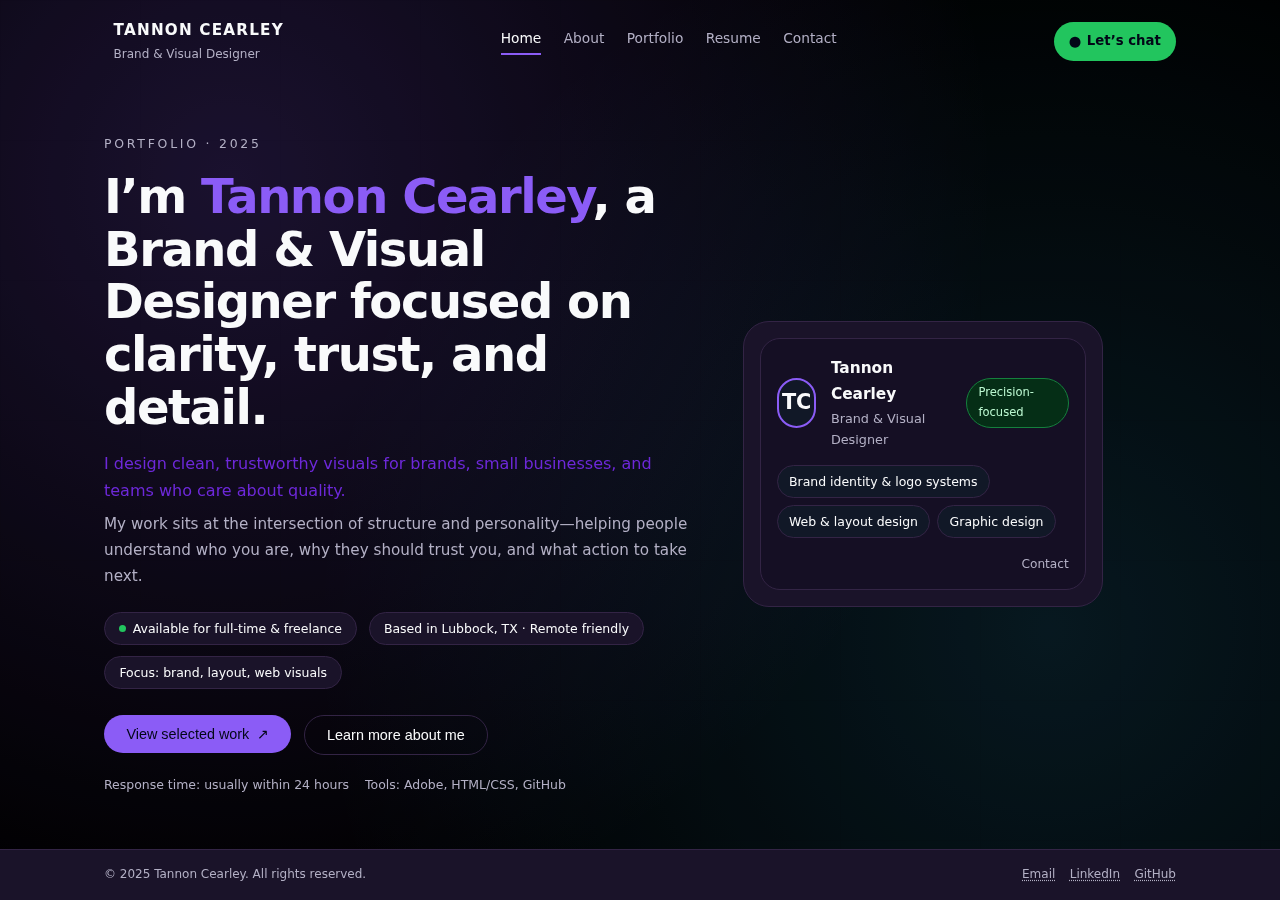
<file: index.html>
<!DOCTYPE html>
<html lang="en">
<head>
  <meta charset="UTF-8" />
  <meta name="viewport" content="width=device-width, initial-scale=1.0" />
  <title>Tannon Cearley | Brand & Visual Designer</title>
  <link rel="stylesheet" href="style.css" />
</head>
<body>
  <!-- Header -->
  <header class="nav">
    <div class="nav-inner">
      <div class="nav-left">
        <div class="nav-logo"></div>
        <div class="nav-title">
          <div class="nav-title-main">Tannon Cearley</div>
          <div class="nav-title-sub">Brand &amp; Visual Designer</div>
        </div>
      </div>
      <nav class="nav-links">
        <a href="index.html" class="nav-link active">Home</a>
        <a href="about.html" class="nav-link">About</a>
        <a href="work.html" class="nav-link">Portfolio</a>
        <a href="resume.html" class="nav-link">Resume</a>
        <a href="contact.html" class="nav-link">Contact</a>
      </nav>
      <a href="contact.html" class="nav-cta">
        <span>●</span> Let’s chat
      </a>
    </div>
  </header>

  <!-- Main content (hero) -->
  <main>
    <div class="page">
      <section class="hero">
        <div class="hero-left">
          <div class="hero-eyebrow">Portfolio · 2025</div>
          <h1 class="hero-main-heading">
            I’m <span>Tannon Cearley</span>, a Brand &amp; Visual Designer focused on clarity, trust, and detail.
          </h1>
          <p class="hero-subtitle">
            I design clean, trustworthy visuals for brands, small businesses, and teams who care about quality.
          </p>
          <p class="hero-description">
            My work sits at the intersection of structure and personality—helping people understand who you are,
            why they should trust you, and what action to take next.
          </p>

          <div class="hero-badges">
            <div class="badge">
              <span class="badge-dot"></span>
              Available for full-time &amp; freelance
            </div>
            <div class="badge">
              Based in Lubbock, TX · Remote friendly
            </div>
            <div class="badge">
              Focus: brand, layout, web visuals
            </div>
          </div>

          <div class="hero-actions">
            <a href="work.html">
              <button class="button-primary">
                View selected work
                <span>↗</span>
              </button>
            </a>
            <a href="about.html">
              <button class="button-secondary">
                Learn more about me
              </button>
            </a>
          </div>

          <div class="hero-meta">
            <span>Response time: usually within 24 hours</span>
            <span>Tools: Adobe, HTML/CSS, GitHub</span>
          </div>
        </div>

        <aside class="hero-card">
          <div class="hero-card-inner">
            <div class="hero-card-header">
              <div class="avatar">
                <div class="avatar-inner">TC</div>
              </div>
              <div class="hero-card-meta">
                <div class="hero-card-name">Tannon Cearley</div>
                <div class="hero-card-role">Brand &amp; Visual Designer</div>
              </div>
              <div class="hero-card-tag">Precision-focused</div>
            </div>

            <div class="hero-card-row">
              <span class="hero-chip">Brand identity &amp; logo systems</span>
              <span class="hero-chip">Web &amp; layout design</span>
              <span class="hero-chip">Graphic design</span>
            </div>

            <div class="hero-card-footer">
              <span>
                <span class="status-dot"></span>
              </span>
              <a href="contact.html">Contact</a>
            </div>
          </div>
        </aside>
      </section>
    </div>
  </main>

  <!-- Footer -->
  <footer>
    <div class="footer-inner">
      <span>© 2025 Tannon Cearley. All rights reserved.</span>
      <div class="footer-links">
        <a href="mailto:you@example.com">Email</a>
        <a href="#" target="_blank" rel="noopener noreferrer">LinkedIn</a>
        <a href="#" target="_blank" rel="noopener noreferrer">GitHub</a>
      </div>
    </div>
  </footer>
</body>
</html>
</file>
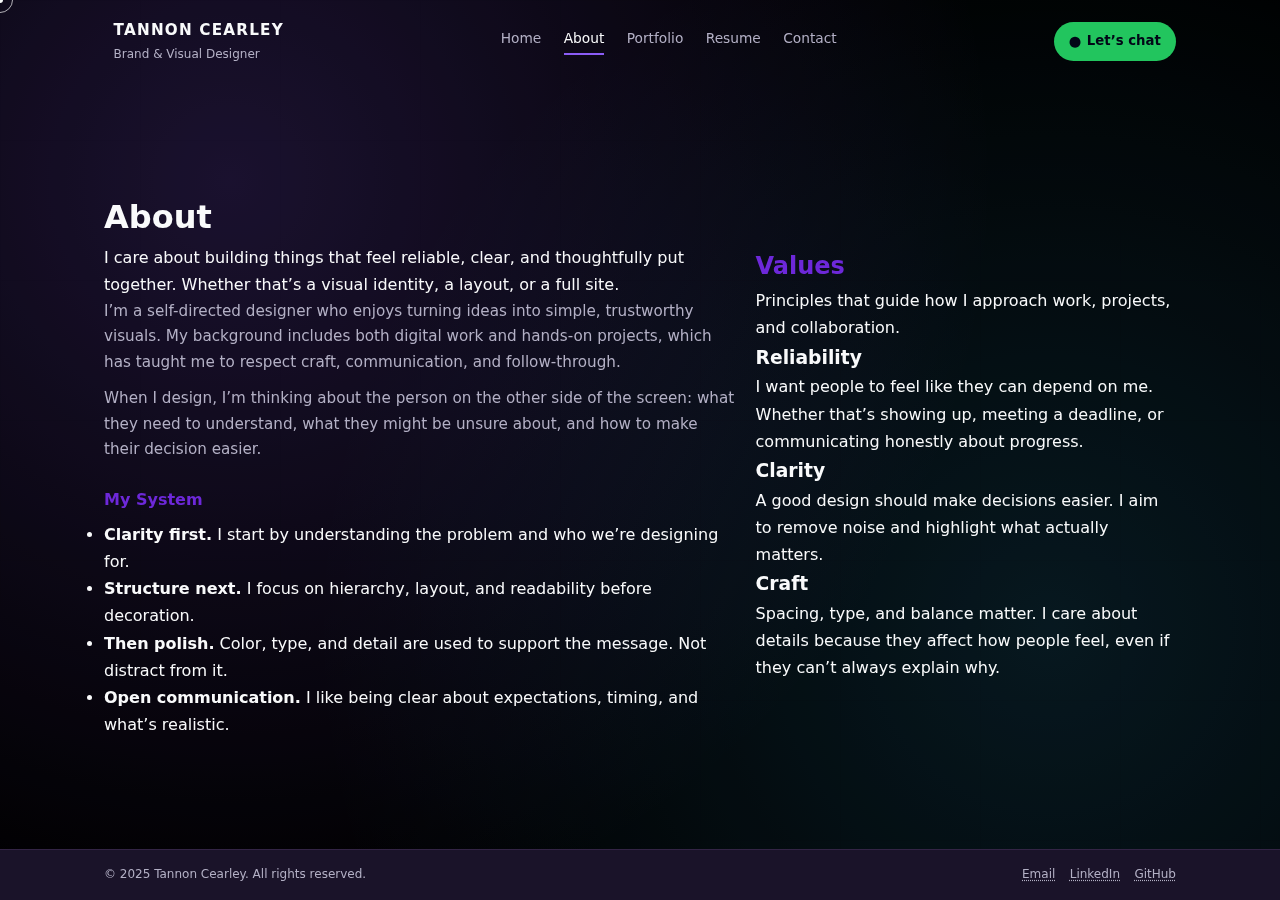
<file: about.html>
<!DOCTYPE html>
<html lang="en">
<head>
  <meta charset="UTF-8" />
  <meta name="viewport" content="width=device-width, initial-scale=1.0" />
  <title>About | Tannon Cearley</title>
  <link rel="stylesheet" href="style.css" />
</head>
<body>
  <header class="nav">
    <div class="nav-inner">
      <div class="nav-left">
        <div class="nav-logo"></div>
        <div class="nav-title">
          <div class="nav-title-main">Tannon Cearley</div>
          <div class="nav-title-sub">Brand &amp; Visual Designer</div>
        </div>
      </div>
      <nav class="nav-links">
        <a href="index.html" class="nav-link">Home</a>
        <a href="about.html" class="nav-link active">About</a>
        <a href="work.html" class="nav-link">Portfolio</a>
        <a href="resume.html" class="nav-link">Resume</a>
        <a href="contact.html" class="nav-link">Contact</a>
      </nav>
      <a href="contact.html" class="nav-cta">
        <span>●</span> Let’s chat
      </a>
    </div>
  </header>

  <main>
    <div class="page">
      <section class="about-layout">
        <div class="section-header">
          <h1 class="section-title">
            About
          </h1>
          <p class="section-subtitle">
            I care about building things that feel reliable, clear, and thoughtfully put together.
            Whether that’s a visual identity, a layout, or a full site.
          </p>
        </div>

        <div class="grid-2">
          <article class="card-soft">
            <p class="hero-description" style="margin-bottom: 0.6rem;">
              I’m a self-directed designer who enjoys turning ideas into simple, trustworthy visuals.
              My background includes both digital work and hands-on projects, which has taught me to
              respect craft, communication, and follow-through.
            </p>
            <p class="hero-description">
              When I design, I’m thinking about the person on the other side of the screen:
              what they need to understand, what they might be unsure about, and how to make
              their decision easier.
            </p>
          </article>

          <article class="card">
            <h2 class="hero-subtitle">My System</h2>
            <ul class="list-muted">
              <li><strong>Clarity first.</strong> I start by understanding the problem and who we’re designing for.</li>
              <li><strong>Structure next.</strong> I focus on hierarchy, layout, and readability before decoration.</li>
              <li><strong>Then polish.</strong> Color, type, and detail are used to support the message. Not distract from it.</li>
              <li><strong>Open communication.</strong> I like being clear about expectations, timing, and what’s realistic.</li>
            </ul>
          </article>
        </div>
      </section>

      <section>
        <div class="section-header">
          <h2 class="section-title1">
            Values
          </h2>
          <p class="section-subtitle">
            Principles that guide how I approach work, projects, and collaboration.
          </p>
        </div>

        <div class="grid-3">
          <article class="card">
            <h3 class="project-title">Reliability</h3>
            <p class="project-desc">
              I want people to feel like they can depend on me. Whether that’s showing up, meeting a deadline,
              or communicating honestly about progress.
            </p>
          </article>
          <article class="card">
            <h3 class="project-title">Clarity</h3>
            <p class="project-desc">
              A good design should make decisions easier. I aim to remove noise and highlight what actually matters.
            </p>
          </article>
          <article class="card">
            <h3 class="project-title">Craft</h3>
            <p class="project-desc">
              Spacing, type, and balance matter. I care about details because they affect how people feel,
              even if they can’t always explain why.
            </p>
          </article>
        </div>
      </section>
    </div>
  </main>

  <!-- Footer -->
  <footer>
    <div class="footer-inner">
      <span>© 2025 Tannon Cearley. All rights reserved.</span>
      <div class="footer-links">
        <a href="mailto:you@example.com">Email</a>
        <a href="#" target="_blank" rel="noopener noreferrer">LinkedIn</a>
        <a href="#" target="_blank" rel="noopener noreferrer">GitHub</a>
      </div>
    </div>
  </footer>
<div id="cursor-dot"></div>
<div id="cursor-ring"></div>
<div id="scroll-hint">Scroll to move between pages ↓</div>
<script src="main.js"></script>
</body>
</html>
</file>
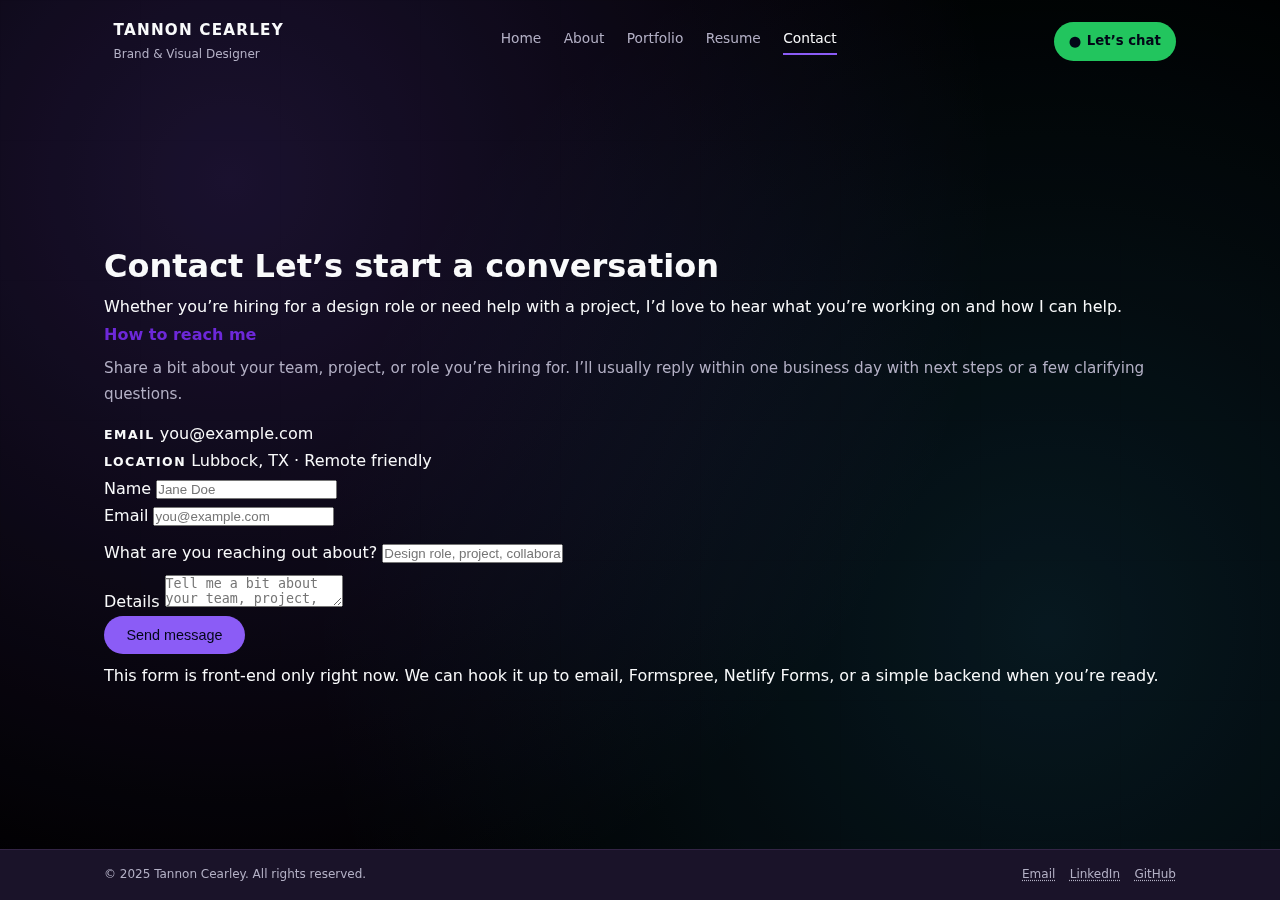
<file: contact.html>
<!DOCTYPE html>
<html lang="en">
<head>
  <meta charset="UTF-8" />
  <meta name="viewport" content="width=device-width, initial-scale=1.0" />
  <title>Contact | Tannon Cearley</title>
  <link rel="stylesheet" href="style.css" />
</head>
<body>
  <header class="nav">
    <div class="nav-inner">
      <div class="nav-left">
        <div class="nav-logo"></div>
        <div class="nav-title">
          <div class="nav-title-main">Tannon Cearley</div>
          <div class="nav-title-sub">Brand &amp; Visual Designer</div>
        </div>
      </div>
      <nav class="nav-links">
        <a href="index.html" class="nav-link">Home</a>
        <a href="about.html" class="nav-link">About</a>
        <a href="work.html" class="nav-link">Portfolio</a>
        <a href="resume.html" class="nav-link">Resume</a>
        <a href="contact.html" class="nav-link active">Contact</a>
      </nav>
      <a href="contact.html" class="nav-cta">
        <span>●</span> Let’s chat
      </a>
    </div>
  </header>

  <main>
    <div class="page">
      <section>
        <div class="section-header">
          <h1 class="section-title">
            Contact
            <span class="section-tag">Let’s start a conversation</span>
          </h1>
          <p class="section-subtitle">
            Whether you’re hiring for a design role or need help with a project, I’d love to hear what
            you’re working on and how I can help.
          </p>
        </div>

        <div class="contact-grid card-soft">
          <div>
            <h2 class="hero-subtitle">How to reach me</h2>
            <p class="hero-description" style="margin-bottom: 0.8rem;">
              Share a bit about your team, project, or role you’re hiring for. I’ll usually reply within
              one business day with next steps or a few clarifying questions.
            </p>

            <div class="contact-pill-row">
              <div class="contact-pill">
                <strong style="font-size: 0.78rem; text-transform: uppercase; letter-spacing: 0.12em;">Email</strong>
                <span>you@example.com</span>
              </div>
              <div class="contact-pill">
                <strong style="font-size: 0.78rem; text-transform: uppercase; letter-spacing: 0.12em;">Location</strong>
                <span>Lubbock, TX · Remote friendly</span>
              </div>
            </div>
          </div>

          <form>
            <div class="form-row-2">
              <div>
                <label for="name">Name</label>
                <input id="name" type="text" placeholder="Jane Doe" />
              </div>
              <div>
                <label for="email">Email</label>
                <input id="email" type="email" placeholder="you@example.com" />
              </div>
            </div>

            <div style="margin-top: 0.6rem;">
              <label for="subject">What are you reaching out about?</label>
              <input id="subject" type="text" placeholder="Design role, project, collaboration..." />
            </div>

            <div style="margin-top: 0.6rem;">
              <label for="message">Details</label>
              <textarea id="message" placeholder="Tell me a bit about your team, project, or role."></textarea>
            </div>

            <div class="form-actions">
              <button type="submit" class="button-primary">
                Send message
              </button>
            </div>

            <p class="project-desc" style="margin-top: 0.5rem;">
              This form is front-end only right now. We can hook it up to email, Formspree, Netlify Forms,
              or a simple backend when you’re ready.
            </p>
          </form>
        </div>
      </section>
    </div>
  </main>

  <!-- Footer -->
  <footer>
    <div class="footer-inner">
      <span>© 2025 Tannon Cearley. All rights reserved.</span>
      <div class="footer-links">
        <a href="mailto:you@example.com">Email</a>
        <a href="#" target="_blank" rel="noopener noreferrer">LinkedIn</a>
        <a href="#" target="_blank" rel="noopener noreferrer">GitHub</a>
      </div>
    </div>
  </footer>
<div id="scroll-hint">Scroll to move between pages ↓</div>
<script src="main.js"></script>
</body>
</html>
</file>
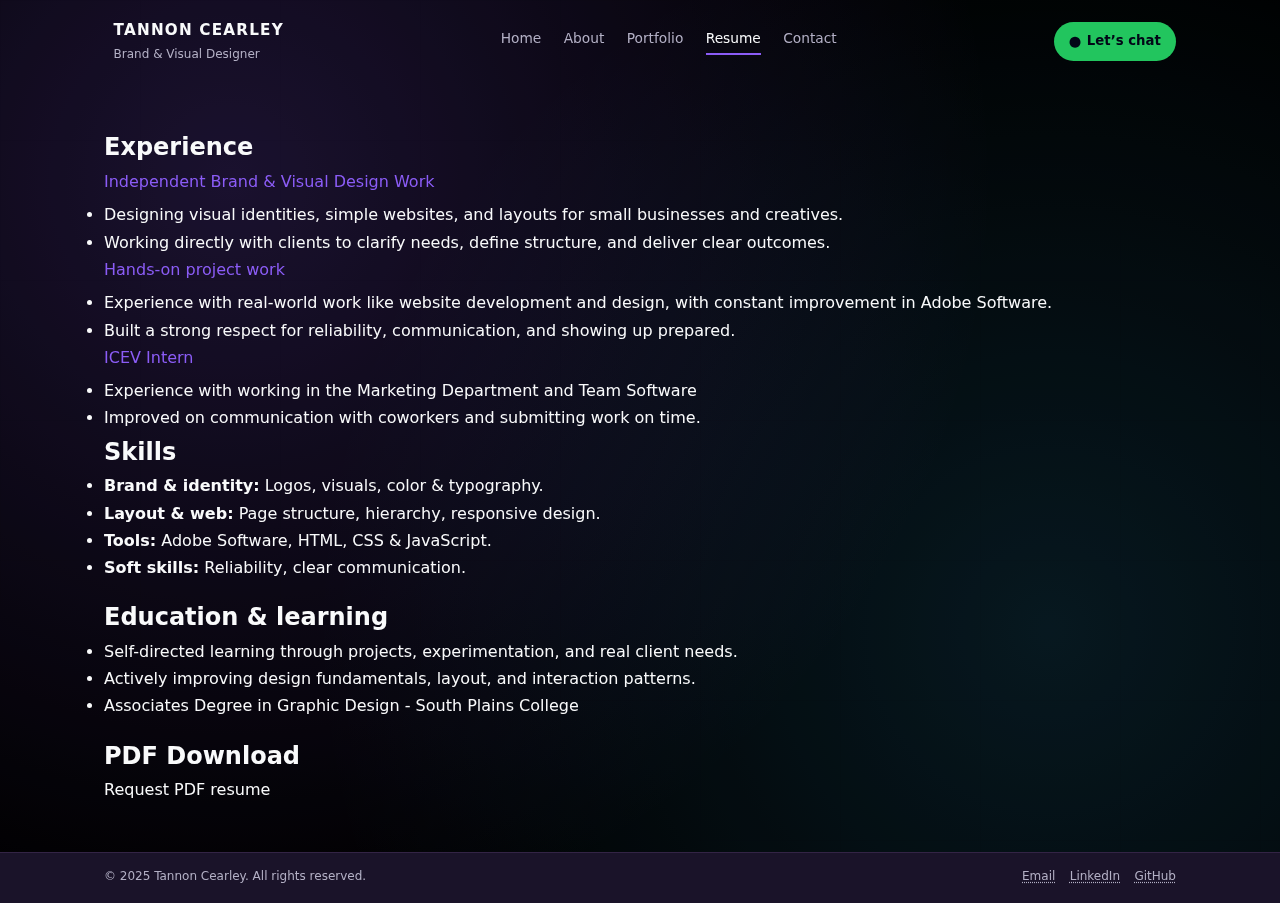
<file: resume.html>
<!DOCTYPE html>
<html lang="en">
<head>
  <meta charset="UTF-8" />
  <meta name="viewport" content="width=device-width, initial-scale=1.0" />
  <title>Resume | Tannon Cearley</title>
  <link rel="stylesheet" href="style.css" />
</head>
<body>
  <header class="nav">
    <div class="nav-inner">
      <div class="nav-left">
        <div class="nav-logo"></div>
        <div class="nav-title">
          <div class="nav-title-main">Tannon Cearley</div>
          <div class="nav-title-sub">Brand &amp; Visual Designer</div>
        </div>
      </div>
      <nav class="nav-links">
        <a href="index.html" class="nav-link">Home</a>
        <a href="about.html" class="nav-link">About</a>
        <a href="work.html" class="nav-link">Portfolio</a>
        <a href="resume.html" class="nav-link active">Resume</a>
        <a href="contact.html" class="nav-link">Contact</a>
      </nav>
      <a href="contact.html" class="nav-cta">
        <span>●</span> Let’s chat
      </a>
    </div>
  </header>

  <main>
    <div class="page">
        <div class="resume-grid">
          <div>
            <h2 class="resume-section-title">Experience</h2>
            <div class="resume-item card-soft">
              <div class="resume-item-title">Independent Brand &amp; Visual Design Work</div>
              <ul class="list-muted" style="margin-top: 0.4rem;">
                <li>Designing visual identities, simple websites, and layouts for small businesses and creatives.</li>
                <li>Working directly with clients to clarify needs, define structure, and deliver clear outcomes.</li>
              </ul>
            </div>

            <div class="resume-item card">
              <div class="resume-item-title">Hands-on project work</div>
              <ul class="list-muted" style="margin-top: 0.4rem;">
                <li>Experience with real-world work like website development and design, with constant improvement in Adobe Software.</li>
                <li>Built a strong respect for reliability, communication, and showing up prepared.</li>
              </ul>
            </div>

            <div class="resume-item card">
              <div class="resume-item-title">ICEV Intern</div>
              <ul class="list-muted" style="margin-top: 0.4rem;">
                <li>Experience with working in the Marketing Department and Team Software</li>
                <li>Improved on communication with coworkers and submitting work on time.</li>
                </li>
              </ul>
            </div>
          </div>

          <aside>
            <div class="card">
              <h2 class="resume-section-title">Skills</h2>
              <ul class="list-muted">
                <li><strong>Brand &amp; identity:</strong> Logos, visuals, color &amp; typography.</li>
                <li><strong>Layout &amp; web:</strong> Page structure, hierarchy, responsive design.</li>
                <li><strong>Tools:</strong> Adobe Software, HTML, CSS &amp; JavaScript.</li>
                <li><strong>Soft skills:</strong> Reliability, clear communication.</li>
              </ul>
            </div>

            <div class="card" style="margin-top: 1rem;">
              <h2 class="resume-section-title">Education &amp; learning</h2>
              <ul class="list-muted">
                <li>Self-directed learning through projects, experimentation, and real client needs.</li>
                <li>Actively improving design fundamentals, layout, and interaction patterns.</li>
                <li>Associates Degree in Graphic Design - South Plains College</li>
              </ul>
            </div>

            <div class="card" style="margin-top: 1rem;">
              <h2 class="resume-section-title">PDF Download</h2>
              <!-- You can later replace # with a link to a real PDF -->
              <a href="#" class="project-link">Request PDF resume</a>
            </div>
          </aside>
        </div>
      </section>
    </div>
  </main>

  <!-- Footer -->
  <footer>
    <div class="footer-inner">
      <span>© 2025 Tannon Cearley. All rights reserved.</span>
      <div class="footer-links">
        <a href="mailto:you@example.com">Email</a>
        <a href="#" target="_blank" rel="noopener noreferrer">LinkedIn</a>
        <a href="#" target="_blank" rel="noopener noreferrer">GitHub</a>
      </div>
    </div>
  </footer>
<div id="scroll-hint">Scroll to move between pages ↓</div>
<script src="main.js"></script>
</body>
</html>
</file>
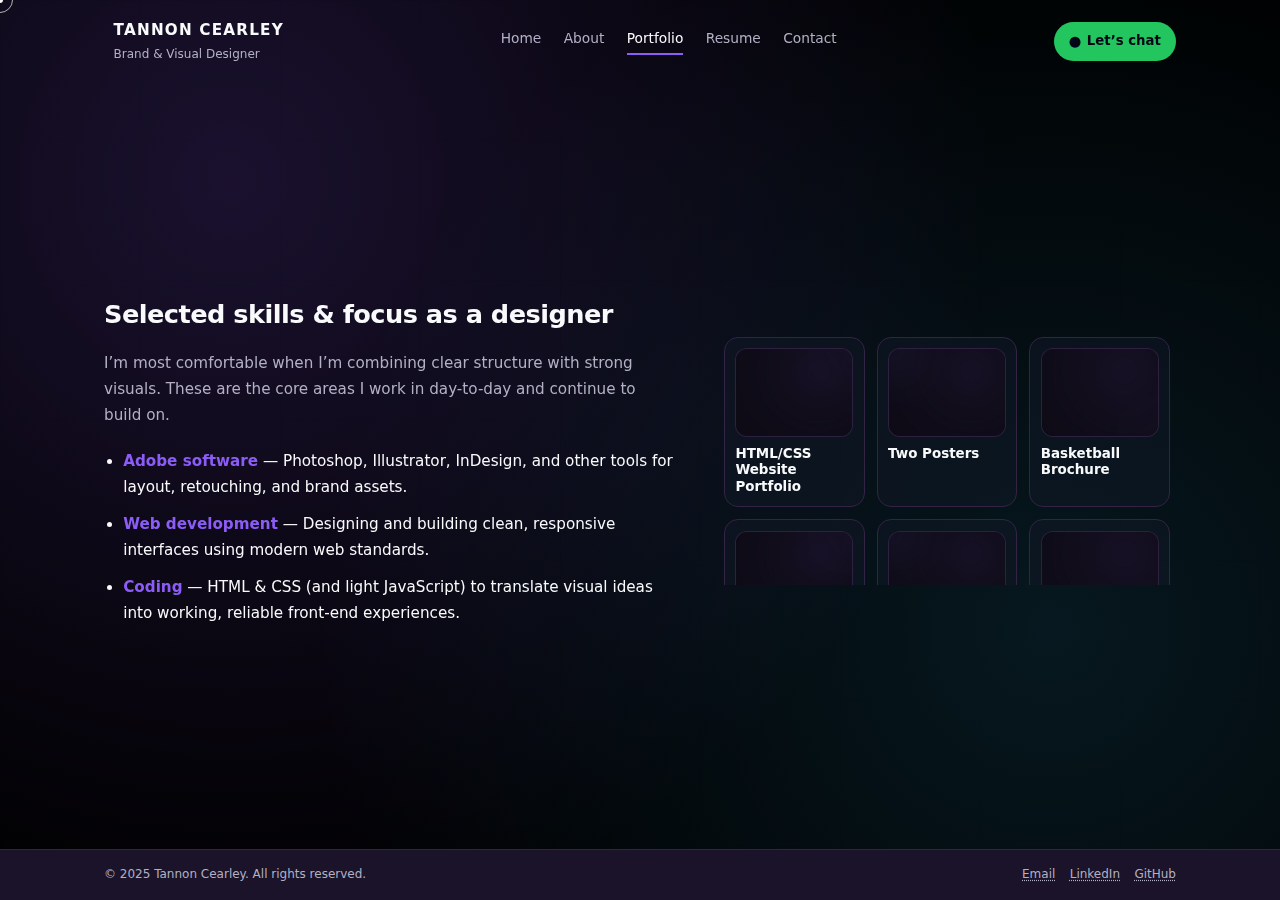
<file: work.html>
<!DOCTYPE html>
<html lang="en">
<head>
  <meta charset="UTF-8" />
  <meta name="viewport" content="width=device-width, initial-scale=1.0" />
  <title>Work | Tannon Cearley</title>
  <link rel="stylesheet" href="style.css" />
</head>
<body>
  <!-- Header -->
  <header class="nav">
    <div class="nav-inner">
      <div class="nav-left">
        <div class="nav-logo"></div>
        <div class="nav-title">
          <div class="nav-title-main">Tannon Cearley</div>
          <div class="nav-title-sub">Brand &amp; Visual Designer</div>
        </div>
      </div>
      <nav class="nav-links">
        <a href="index.html" class="nav-link">Home</a>
        <a href="about.html" class="nav-link">About</a>
        <a href="work.html" class="nav-link active">Portfolio</a>
        <a href="resume.html" class="nav-link">Resume</a>
        <a href="contact.html" class="nav-link">Contact</a>
      </nav>
      <a href="contact.html" class="nav-cta">
        <span>●</span> Let’s chat
      </a>
    </div>
  </header>

  <!-- Main content -->
  <main>
    <div class="page page--work">
      <section class="work-layout">
        <!-- LEFT SIDE: skills / comfort areas -->
        <div class="work-left">
          <h1 class="page-heading">Selected skills &amp; focus as a designer</h1>
          <p class="work-intro">
            I’m most comfortable when I’m combining clear structure with strong visuals. These are the core areas
            I work in day-to-day and continue to build on.
          </p>

          <ul class="work-skills-list">
            <li><strong>Adobe software</strong> — Photoshop, Illustrator, InDesign, and other tools for layout, retouching, and brand assets.</li>
            <li><strong>Web development</strong> — Designing and building clean, responsive interfaces using modern web standards.</li>
            <li><strong>Coding</strong> — HTML &amp; CSS (and light JavaScript) to translate visual ideas into working, reliable front-end experiences.</li>
          </ul>
        </div>

        <!-- RIGHT SIDE: “nested sub-site” / portfolio viewer -->
        <aside class="portfolio-viewer-body">
          <div class="portfolio-grid" id="portfolio-grid">
          <!-- Card 1 -->
          <a class="portfolio-card" href="#" data-title="HTML/CSS Website Portfolio" data-case="andrea">
            <div class="portfolio-thumb"><img src="assets/images/portfolio/portview-thumb-a.jpg" alt="Tannon - Portfolio Thumbnail A" loading="lazy"/></div>
            <div class="portfolio-card-meta">
              <div class="portfolio-card-title">HTML/CSS Website Portfolio</div>
              <div class="portfolio-card-tags"></div>
            </div>
          </a>

          <!-- Card 2 -->
          <a class="portfolio-card" href="#" data-title="2 Posters" data-case="posters">
            <div class="portfolio-thumb"><img src="assets/images/portfolio/portview-thumb-b.jpg" alt="Tannon - Portfolio Thumbnail B" loading="lazy"/></div>
            <div class="portfolio-card-meta">
              <div class="portfolio-card-title">Two Posters</div>
              <div class="portfolio-card-tags"></div>
            </div>
          </a>

          <!-- Card 3 -->
          <a class="portfolio-card" href="#" data-title="Basketball Brochure" data-case="basketballbrochure">
            <div class="portfolio-thumb"><img src="assets/images/portfolio/portview-thumb-c.jpg" alt="Tannon - Portfolio Thumbnail C" loading="lazy"/></div>
            <div class="portfolio-card-meta">
              <div class="portfolio-card-title">Basketball Brochure</div>
              <div class="portfolio-card-tags"></div>
            </div>
          </a>

          <!-- Card 4 -->
          <a class="portfolio-card" href="#" data-title="Corporate Identity" data-case="corporateidentity">
            <div class="portfolio-thumb"><img src="assets/images/portfolio/portview-thumb-a.jpg" alt="Tannon - Portfolio Thumbnail A" loading="lazy"/></div>
            <div class="portfolio-card-meta">
              <div class="portfolio-card-title">Corporate Identity</div>
              <div class="portfolio-card-tags"></div>
            </div>
          </a>

          <!-- Card 5 -->
          <a class="portfolio-card" href="#" data-title="Eight Logos" data-case="eightlogos">
            <div class="portfolio-thumb"><img src="assets/images/portfolio/portview-thumb-b.jpg" alt="Tannon - Portfolio Thumbnail B" loading="lazy"/></div>
            <div class="portfolio-card-meta">
              <div class="portfolio-card-title">Eight Logos</div>
              <div class="portfolio-card-tags"></div>
            </div>
          </a>

          <!-- Card 6 -->
          <a class="portfolio-card" href="#" data-title="Brand Guide" data-case="brandguide">
            <div class="portfolio-thumb"><img src="assets/images/portfolio/portview-thumb-c.jpg" alt="Tannon - Portfolio Thumbnail C" loading="lazy"/></div>
            <div class="portfolio-card-meta">
              <div class="portfolio-card-title">Brand Guide</div>
              <div class="portfolio-card-tags"></div>
            </div>
          </a>
        </div>
        </aside>
      </section>
    </div>
  </main>

  <!-- Footer -->
  <footer>
    <div class="footer-inner">
      <span>© 2025 Tannon Cearley. All rights reserved.</span>
      <div class="footer-links">
        <a href="mailto:tannon.c.33@gmail.com">Email</a>
        <a href="https://www.linkedin.com/in/tannon14cearley/" target="_blank" rel="noopener noreferrer">LinkedIn</a>
        <a href="https://github.com/tannonc33-sys" target="_blank" rel="noopener noreferrer">GitHub</a>
      </div>
    </div>
  </footer>
  <!-- Full-screen case viewer -->
  <div class="case-modal" id="caseModal" aria-hidden="true">
    <div class="case-modal__backdrop" data-close></div>

    <div class="case-modal__panel" role="dialog" aria-modal="true" aria-labelledby="caseTitle">
      <button class="case-modal__close" type="button" data-close aria-label="Close case view">✕</button>

      <div class="case-modal__content">
        <h2 id="caseTitle" class="case-modal__title">Case title</h2>
        <p class="case-modal__subtitle" id="caseSubtitle">Short description</p>

        <div class="case-modal__body" id="caseBody">
          <!-- JS injects case content here -->
        </div>
      </div>
    </div>
  </div>
<div id="cursor-dot"></div>
<div id="cursor-ring"></div>
<div id="scroll-hint">Scroll to move between pages ↓</div>
<script src="main.js"></script>
</body>
</html>
</file>
<file: style.css>
:root {
  --bg-black: #000000;
  --bg-main: #120d1f;
  --bg-soft: #1a1329;
  --purple-deep: #231332;
  --accent: #8b5cf6;
  --accent-dark: #6d28d9;
  --text: #f9fafb;
  --muted: #b3b0c5;
  --border: #332445;
  --radius-lg: 18px;
  --radius-xl: 26px;
  --transition-fast: 180ms ease-out;
}

/* RESET */

*,
*::before,
*::after {
  margin: 0;
  padding: 0;
  box-sizing: border-box;
}

html,
body {
  height: 100%;
}

/* LAYOUT */

body {
  font-family: system-ui, -apple-system, BlinkMacSystemFont, "Segoe UI", sans-serif;
  background: var(--bg-black);
  color: var(--text);
  line-height: 1.7;
  display: flex;
  flex-direction: column;
  min-height: 100vh;
  position: relative;
}

a {
  color: inherit;
  text-decoration: none;
}

/* Remove default cursor everywhere */
* {
  cursor: none !important;
}

input, textarea {
  cursor: none !important;
}

/* Subtle 3D geometric background */
body::before,
body::after {
  content: "";
  position: fixed;
  inset: 0;
  pointer-events: none;
  z-index: -1;
}

/* Soft gradient "depth" blobs */
body::before {
  background:
    radial-gradient(circle at 18% 20%, rgba(139, 92, 246, 0.24), transparent 60%),
    radial-gradient(circle at 82% 70%, rgba(56, 189, 248, 0.16), transparent 60%);
  opacity: 0.8;
}

/* Very subtle grid / 3D plane feel */
body::after {
  background-image:
    linear-gradient(
      rgba(51, 36, 69, 0.4) 1px,
      transparent 1px
    ),
    linear-gradient(
      90deg,
      rgba(51, 36, 69, 0.4) 1px,
      transparent 1px
    );
  background-size: 140px 140px;
  opacity: 0.18;
  mix-blend-mode: soft-light;
}

/* HEADER (transparent) */

.nav-inner {
  max-width: 1120px;
  margin: 0 auto;
  padding: 1.1rem 1.5rem 0.4rem;
  display: flex;
  align-items: center;
  justify-content: space-between;
  gap: 1.5rem;
}

.nav-left {
  display: flex;
  align-items: center;
  gap: 0.6rem;
}

/*.nav-logo {
  width: 30px;
  height: 30px;
  border-radius: 999px;
  background: var(--accent);
}*/

.nav-title {
  display: flex;
  flex-direction: column;
  gap: 0.05rem;
}

.nav-title-main {
  font-size: 0.95rem;
  font-weight: 600;
  letter-spacing: 0.08em;
  text-transform: uppercase;
}

.nav-title-sub {
  font-size: 0.75rem;
  color: var(--muted);
}

.nav-links {
  display: flex;
  align-items: center;
  gap: 1.4rem;
  font-size: 0.86rem;
}

.nav-link {
  color: var(--muted);
  padding-bottom: 0.15rem;
  border-bottom: 2px solid transparent;
  transition:
    color var(--transition-fast),
    border-color var(--transition-fast);
}

.nav-link:hover {
  color: var(--text);
  border-color: var(--border);
}

.nav-link.active {
  color: var(--text);
  border-color: var(--accent);
}

.nav-cta {
  padding: 0.45rem 0.95rem;
  border-radius: 999px;
  background: #22c55e;
  border: none;
  color: #020617;
  font-size: 0.83rem;
  font-weight: 600;
  cursor: pointer;
  display: inline-flex;
  align-items: center;
  gap: 0.35rem;
  transition:
    background var(--transition-fast),
    transform var(--transition-fast);
}

.nav-cta:hover {
  background: #16a34a;
  transform: translateY(-1px);
}

.nav-cta span {
  font-size: 0.9rem;
}

/* MAIN */

main {
  flex: 1; /* fills space between header and footer */
  display: flex;
}

.page {
  max-width: 1120px;
  margin: 0 auto;
  padding: 3.5rem 1.5rem 3rem; /* top: space below header */
  width: 100%;
  display: flex;
  align-items: center; /* vertically centers hero inside main area */
}

/* HERO */

.hero {
  width: 100%;
  display: grid;
  grid-template-columns: minmax(0, 1.5fr) minmax(0, 1.1fr);
  gap: 3rem;
  align-items: center;
}

.hero-left {
  max-width: 640px;
}

.hero-eyebrow {
  font-size: 0.78rem;
  text-transform: uppercase;
  letter-spacing: 0.22em;
  color: var(--muted);
  margin-bottom: 1rem;
}

.hero-main-heading {
  font-size: clamp(2.3rem, 4vw, 3rem);
  line-height: 1.1;
  letter-spacing: -0.03em;
  font-weight: 700;
  margin-bottom: 1rem;
}

.hero-main-heading span {
  color: var(--accent);
}

.hero-subtitle {
  font-size: 1rem;
  color: var(--accent-dark);
  margin-bottom: 0.5rem;
}

.hero-description {
  font-size: 0.95rem;
  color: var(--muted);
  margin-bottom: 1.4rem;
}

.hero-badges {
  display: flex;
  flex-wrap: wrap;
  gap: 0.7rem;
  margin-bottom: 1.6rem;
}

.badge {
  padding: 0.3rem 0.9rem;
  border-radius: 999px;
  background: var(--bg-soft);
  border: 1px solid var(--border);
  font-size: 0.78rem;
  color: var(--text);
  display: inline-flex;
  align-items: center;
  gap: 0.4rem;
}

.badge-dot {
  width: 7px;
  height: 7px;
  border-radius: 999px;
  background: #22c55e;
}

.hero-actions {
  display: flex;
  flex-wrap: wrap;
  gap: 0.8rem;
  margin-bottom: 1.2rem;
}

.button-primary,
.button-secondary {
  padding: 0.7rem 1.4rem;
  border-radius: 999px;
  font-size: 0.9rem;
  font-weight: 500;
  cursor: pointer;
  display: inline-flex;
  align-items: center;
  gap: 0.45rem;
  border: none;
}

.button-primary {
  background: var(--accent);
  color: #020617;
  transition:
    background var(--transition-fast),
    transform var(--transition-fast);
}

.button-primary:hover {
  background: var(--accent-dark);
  transform: translateY(-1px);
}

.button-secondary {
  background: transparent;
  border: 1px solid var(--border);
  color: var(--text);
  transition:
    background var(--transition-fast),
    border-color var(--transition-fast),
    transform var(--transition-fast);
}

.button-secondary:hover {
  background: var(--bg-soft);
  border-color: var(--accent);
  transform: translateY(-1px);
}

.hero-meta {
  display: flex;
  flex-wrap: wrap;
  gap: 1rem;
  font-size: 0.78rem;
  color: var(--muted);
}

/* HERO CARD */

.hero-card {
  width: min(360px, 100%);
  border-radius: var(--radius-xl);
  padding: 1rem;
  background: var(--bg-soft);
  border: 1px solid var(--border);
}

.hero-card-inner {
  border-radius: calc(var(--radius-xl) - 6px);
  border: 1px solid var(--border);
  padding: 1rem 1rem 0.9rem;
  background: #150f24;
  display: flex;
  flex-direction: column;
  gap: 0.85rem;
}

.hero-card-header {
  display: flex;
  align-items: center;
  gap: 0.9rem;
}

.avatar {
  width: 50px;
  height: 50px;
  border-radius: 999px;
  background: #111827;
  border: 2px solid var(--accent);
  display: flex;
  align-items: center;
  justify-content: center;
}

.avatar-inner {
  font-size: 1.3rem;
  font-weight: 700;
  color: var(--text);
}

.hero-card-meta {
  display: flex;
  flex-direction: column;
  gap: 0.05rem;
}

.hero-card-name {
  font-size: 0.96rem;
  font-weight: 600;
}

.hero-card-role {
  font-size: 0.8rem;
  color: var(--muted);
}

.hero-card-tag {
  margin-left: 0 auto;
  padding: 0.28rem 0.7rem;
  border-radius: 999px;
  font-size: 0.72rem;
  background: #052e16;
  color: #bbf7d0;
  border: 1px solid #15803d;
}

.hero-card-row {
  display: flex;
  flex-wrap: wrap;
  gap: 0.45rem;
  font-size: 0.78rem;
  color: var(--muted);
}

.hero-chip {
  padding: 0.3rem 0.7rem;
  border-radius: 999px;
  border: 1px solid var(--border);
  background: #111827;
  color: var(--text);
}

.hero-card-footer {
  display: flex;
  justify-content: space-between;
  align-items: center;
  font-size: 0.76rem;
  color: var(--muted);
  margin-top: 0.2rem;
}

.status-dot {
  width: 8px;
  height: 8px;
  border-radius: 999px;
  background: #22c55e;
}

/* Resume Page */

.resume-item-title {
  color: var(--accent);
}

/* FOOTER */

footer {
  background: var(--bg-soft);
  border-top: 1px solid var(--border);
}

.footer-inner {
  max-width: 1120px;
  margin: 0 auto;
  padding: 0.85rem 1.5rem 1rem;
  font-size: 0.75rem;
  color: var(--muted);
  display: flex;
  flex-wrap: wrap;
  justify-content: space-between;
  gap: 0.7rem;
}

.footer-links {
  display: flex;
  flex-wrap: wrap;
  gap: 0.9rem;
}

.footer-links a {
  text-decoration: underline;
  text-decoration-style: dotted;
  text-underline-offset: 0.18em;
}

/* ===== WORK PAGE ===== */

.page--work {
  padding-top: 3rem;
  padding-bottom: 3rem;
}

.work-layout {
  display: grid;
  grid-template-columns: minmax(0, 1.4fr) minmax(0, 1.1fr);
  gap: 2.8rem;
  align-items: center;
  width: 100%;
}

.page-heading {
  font-size: 1.6rem;
  font-weight: 600;
  letter-spacing: -0.02em;
  margin-bottom: 0.9rem;
}

.work-intro {
  font-size: 0.95rem;
  color: var(--muted);
  margin-bottom: 1.3rem;
  max-width: 34rem;
}

.work-skills-list {
  list-style: disc;
  padding-left: 1.2rem;
  font-size: 0.95rem;
  color: var(--text);
  display: flex;
  flex-direction: column;
  gap: 0.7rem;
}

.work-skills-list li strong {
  color: var(--accent);
}

/* about page specific styles */

.about-layout{
  margin-right: 18px;
}

.section-title1 {
  color: var(--accent-dark);
}

/* Portfolio viewer "nested sub-site" */

/* Scrollable portfolio grid inside the viewer box */
.portfolio-viewer-body {
  max-height: 250px;         /* adjust based on your layout */
  overflow-y: auto;
  padding-right: 6px;        /* so content doesn't sit under scrollbar */
  padding-top: 2px;
}

/* 3 cards per row */
.portfolio-grid {
  display: grid;
  grid-template-columns: repeat(3, minmax(0, 1fr));
  gap: 0.75rem;
}

/* Card style */
.portfolio-card {
  border-radius: 14px;
  border: 1px solid var(--border);
  background: rgba(17, 24, 39, 0.55);
  padding: 0.65rem;
  display: flex;
  flex-direction: column;
  gap: 0.55rem;
  transition: border-color 160ms ease, transform 160ms ease;
}

.portfolio-card:hover {
  border-color: rgba(139, 92, 246, 0.9);
  transform: translateY(-1px);
}

/* Thumbnail block */
.portfolio-thumb {
  position: relative;
  width: 100%;
  aspect-ratio: 4 / 3;
  border-radius: 12px;
  overflow: hidden;
  border: 1px solid rgba(51, 36, 69, 0.8);
  background: var(--bg-soft);
}

.portfolio-thumb img {
  width: 100%;
  height: 100%;
  object-fit: cover;
  display: block;
}

.portfolio-card-title {
  font-size: 0.84rem;
  font-weight: 600;
  line-height: 1.25;
}

.portfolio-card-tags {
  font-size: 0.74rem;
  color: var(--muted);
}

/* Make the internal scrollbar look subtle */
.portfolio-viewer-body::-webkit-scrollbar {
  width: 8px;
}
.portfolio-viewer-body::-webkit-scrollbar-thumb {
  background: rgba(179, 176, 197, 0.18);
  border-radius: 999px;
}
.portfolio-viewer-body::-webkit-scrollbar-track {
  background: transparent;
}

.portfolio-viewer {
  border-radius: var(--radius-xl);
  background: var(--bg-soft);
  border: 1px solid var(--border);
  padding: 1.2rem 1.3rem;
  display: flex;
  flex-direction: column;
  gap: 1rem;
}

/*.portfolio-viewer-header h2 {
  font-size: 1.1rem;
  margin-bottom: 0.25rem;
}

.portfolio-viewer-header p {
  font-size: 0.86rem;
  color: var(--muted);
}

.portfolio-viewer-body {
  display: flex;
  flex-direction: column;
  gap: 0.9rem;
}

.portfolio-placeholder h3 {
  font-size: 0.95rem;
  margin-bottom: 0.3rem;
}

.portfolio-placeholder p {
  font-size: 0.85rem;
  color: var(--muted);
  margin-bottom: 0.35rem;
}

.portfolio-tabs {
  display: flex;
  flex-wrap: wrap;
  gap: 0.5rem;
}

.portfolio-tab {
  padding: 0.4rem 0.9rem;
  border-radius: 999px;
  border: 1px solid var(--border);
  background: #111827;
  color: var(--text);
  font-size: 0.8rem;
  cursor: default;
}*/

/* Scroll hint bubble near cursor */
#scroll-hint {
  position: fixed;
  padding: 0.4rem 0.8rem;
  border-radius: 999px;
  background: rgba(26, 19, 41, 0.95);
  border: 1px solid rgba(139, 92, 246, 0.85);
  color: #f9fafb;
  font-size: 0.78rem;
  pointer-events: none;
  opacity: 0;
  transform: translate(0, 0);
  transition: opacity 200ms ease-out;
  z-index: 999;
}

#scroll-hint.visible {
  opacity: 1;
}

/* Custom cursor: dot + ring */
body {
  cursor: none; /* hide default cursor */
}

#cursor-dot,
#cursor-ring {
  position: fixed;
  pointer-events: none;
  z-index: 9999;
  transform: translate(-50%, -50%);
}

/* Inner dot */
#cursor-dot {
  width: 6px;
  height: 6px;
  border-radius: 50%;
  background: #f9fafb;
}

/* Outer ring */
#cursor-ring {
  width: 26px;
  height: 26px;
  border-radius: 50%;
  border: 1px solid rgba(249, 250, 251, 0.7);
  transition:
    width 140ms ease-out,
    height 140ms ease-out,
    border-color 140ms ease-out,
    background-color 140ms ease-out,
    transform 140ms ease-out;
}

/* Hover state: ripple / emphasis */
#cursor-ring.cursor-ring-hover {
  width: 38px;
  height: 38px;
  border-color: rgba(139, 92, 246, 0.9);
  background-color: rgba(139, 92, 246, 0.16);
}

.case-modal {
  position: fixed;
  inset: 0;
  z-index: 9999;
  display: none;
}

.case-modal.is-open { display: block; }

.case-modal__backdrop {
  position: absolute;
  inset: 0;
  background: rgba(0,0,0,0.65);
}

.case-modal__panel {
  position: relative;
  width: min(980px, calc(100vw - 2rem));
  height: min(980px, calc(100vh - 2rem));
  margin: 1rem auto;
  border-radius: 16px;
  border: 1px solid rgba(51, 36, 69, 0.8);
  background: rgba(14, 11, 22, 0.96);
  overflow: hidden;
}

.case-modal__content {
  height: 100%;
  display: flex;
  flex-direction: column;
  padding: 1.25rem;
  gap: 0.75rem;
}

.case-modal__title { margin: 0; }
.case-modal__subtitle { margin: 0; opacity: 0.85; }

.case-modal__body {
  flex: 1;
  overflow: auto;          /* scrolling INSIDE modal */
  padding-right: 8px;
}

.case-modal__close {
  position: absolute;
  top: 10px;
  right: 10px;
  border: 1px solid rgba(51, 36, 69, 0.8);
  background: transparent;
  color: rgba(249,250,251,0.9);
  border-radius: 10px;
  padding: 0.4rem 0.6rem;
  cursor: none; /* keep your custom cursor */
}

/* Optional: lock page scroll when modal open */
body.modal-open {
  overflow: hidden;
}

/* Case viewer layout */
.case-split {
  display: grid;
  grid-template-columns: 1.2fr 1fr;
  gap: 1rem;
}

.case-media {
  display: grid;
  gap: 0.75rem;
}

.case-media img {
  width: 100%;
  border-radius: 12px;
  border: 1px solid rgba(51, 36, 69, 0.8);
}

.case-notes {
  font-size: 0.9rem;
  line-height: 1.5;
  opacity: 0.95;
}

.case-notes ul {
  margin-top: 0.75rem;
  padding-left: 1.1rem;
}

.case-notes li {
  margin-bottom: 0.35rem;
}

/* Stack on smaller screens */
@media (max-width: 800px) {
  .case-split {
    grid-template-columns: 1fr;
  }
}

/* RESPONSIVE */

@media (max-width: 900px) {
  .nav-links {
    display: none;
  }

  .page {
    padding-inline: 1.25rem;
    padding-top: 2.5rem;
  }

  .hero {
    grid-template-columns: minmax(0, 1fr);
    gap: 2.4rem;
  }

  .hero-left {
    max-width: 100%;
  }

  .hero-card {
    max-width: 360px;
  }

  .page--work {
    padding-top: 2.5rem;
    padding-bottom: 2.5rem;
  }

  .work-layout {
    grid-template-columns: minmax(0, 1fr);
    gap: 2rem;
  }

}

@media (max-width: 640px) {
  .page {
    padding-inline: 1rem;
    padding-top: 2.5rem;
    padding-bottom: 2.5rem;
  }

  .footer-inner {
    padding-inline: 1rem;
  }
}
</file>
